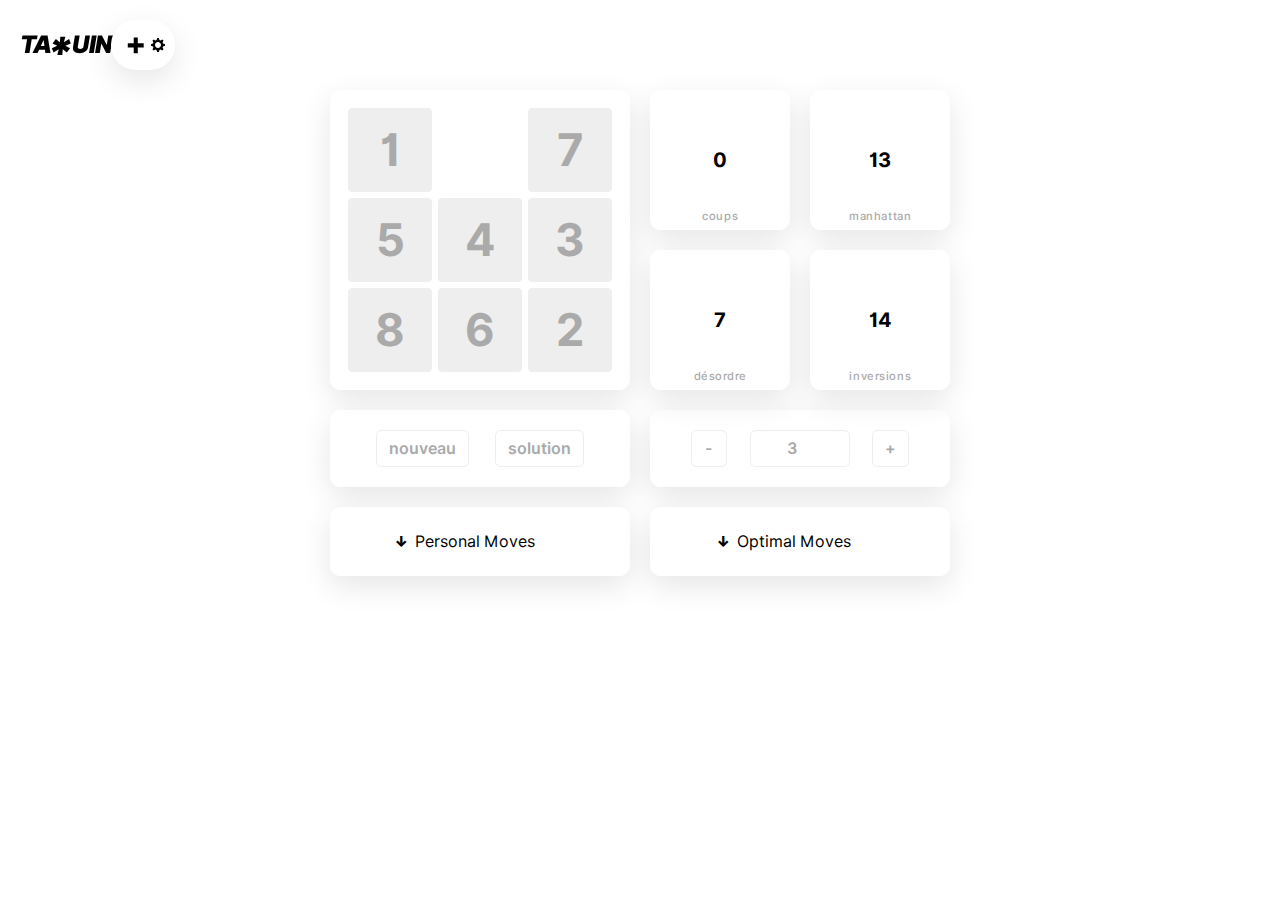
<file: docs/index.html>
<!DOCTYPE html>
<html lang="fr-FR">
<head>
	<meta charset="utf-8">
	<title>Le Taquin</title>
	<meta name="viewport" content="width=device-width, initial-scale=1">
	<link rel="stylesheet" type="text/css" media="screen" href="fonts.css">
	<link rel="stylesheet" type="text/css" media="screen" href="css.css">
	<link rel="icon" href="favico.png" type="image/png">
	<link rel="apple-touch-icon" href="favico.png" type="image/png">
	<script src="main.js" defer></script>
	<script src="taquin.js" defer></script>
	<script src="gui.js" defer></script>
</head>
<body>
	<header>
		<h1 id="title">TA<span id="star">*</span>UIN</h1>
		<nav>
			<a id="menu-toggler" class="toggler" href="javascript:void(0);">
					<svg xmlns="http://www.w3.org/2000/svg" width="14" height="16" viewBox="0 0 14 16"><path fill-rule="evenodd" d="M14 8.77v-1.6l-1.94-.64-.45-1.09.88-1.84-1.13-1.13-1.81.91-1.09-.45-.69-1.92h-1.6l-.63 1.94-1.11.45-1.84-.88-1.13 1.13.91 1.81-.45 1.09L0 7.23v1.59l1.94.64.45 1.09-.88 1.84 1.13 1.13 1.81-.91 1.09.45.69 1.92h1.59l.63-1.94 1.11-.45 1.84.88 1.13-1.13-.92-1.81.47-1.09L14 8.75v.02zM7 11c-1.66 0-3-1.34-3-3s1.34-3 3-3 3 1.34 3 3-1.34 3-3 3z"/></svg>
			</a>
			<div id="settings">
				<div id="heuristiques" class="bar form-section rounded-element">
					<h3 class="part-title">Heuristiques</h3>
					<h4 class="sub part-title">Manhattan</h4>
					<label><input data-domain="heuristic" type="checkbox" value="1">H.1</label>
					<label><input data-domain="heuristic" type="checkbox" value="2">H.2</label>
					<label><input data-domain="heuristic" type="checkbox" value="3">H.3</label>
					<label><input data-domain="heuristic" type="checkbox" value="4">H.4</label>
					<label><input data-domain="heuristic" type="checkbox" value="5" checked>H.5</label>
					<label><input data-domain="heuristic" type="checkbox" value="6">H.6</label>
					<h4 class="sub part-title">Autres</h4>
					<label><input data-domain="heuristic" type="checkbox" value="7">Désordre</label>
				</div>
				<div id="search" class="bar form-section rounded-element">
					<h3 class="part-title">Searches</h3>
					<label><input data-domain="search" type="radio" name="searches" value="rocky" checked>Rocky - <em>A*</em></label>
					<label><input data-domain="search" type="radio" name="searches" value="charlotte">Charlotte - <em>IDA*</em></label>
				</div>
			</div>
		</nav>
	</header>
	<main>
		<section id="content">
			<div id="taquin" class="rounded-element"></div>
			<div id="controls" class="bar form-section rounded-element">
				<input type="button" value="nouveau" id="button-new">
				<input type="button" value="solution" id="ex-pand">
			</div>
			<div id="width" class="bar form-section rounded-element">
				<input class="icon" type="button" name="width-mm" value="-" id="button-width-mm">
				<input type="number" name="width" min="3" value="3" max="10" id="input-width">
				<input class="icon" type="button" name="width-pp" value="+" id="button-width-pp">
			</div>
			<div class="grid" id="grid">
				<div class="squared toggler" data-content="coups">
					<span class="title">coups</span>
					<span class="squared-content" id="coups"></span>
					<div class="info">
						<div class="close" data-parent="coups"></div>
						<div>
							Le nombre d'inversions correspond au nombre de fois, pour chaque élément de la liste, où l'élément est plus grand que chacun des suivants.
						</div>
					</div>
				</div>
				<div class="squared toggler" data-content="manhattan">
					<span class="title">manhattan</span>
					<span class="squared-content" id="manhattan"></span>
					<div class="info">
						<div class="close" data-parent="manhattan"></div>
						<div>
							Le nombre d'inversions correspond au nombre de fois, pour chaque élément de la liste, où l'élément est plus grand que chacun des suivants.
						</div>
					</div>
				</div>
				<div class="squared last toggler" data-content="desordre">
					<span class="title">désordre</span>
					<span class="squared-content" id="desordre"></span>
					<div class="info">
						<div class="close" data-parent="desordre"></div>
						<div>
							Le nombre d'inversions correspond au nombre de fois, pour chaque élément de la liste, où l'élément est plus grand que chacun des suivants.
						</div>
					</div>
				</div>
				<div class="squared last toggler" data-content="inversions">
					<span class="title">inversions</span>
					<span class="squared-content" id="inversions"></span>
					<div class="info">
						<div class="close" data-parent="inversions"></div>
						<div>
							Le nombre d'inversions correspond au nombre de fois, pour chaque élément de la liste, où l'élément est plus grand que chacun des suivants.
						</div>
					</div>
				</div>
			</div>
			<details class="bar rounded-element">
				<summary>Personal Moves</summary>
				<div id="self-moves"></div>
			</details>
			<details class="bar rounded-element">
				<summary>Optimal Moves</summary>
				<div id="opti-moves"></div>
			</details>

		</section>
	</main>
	
</body>
</html>
</file>
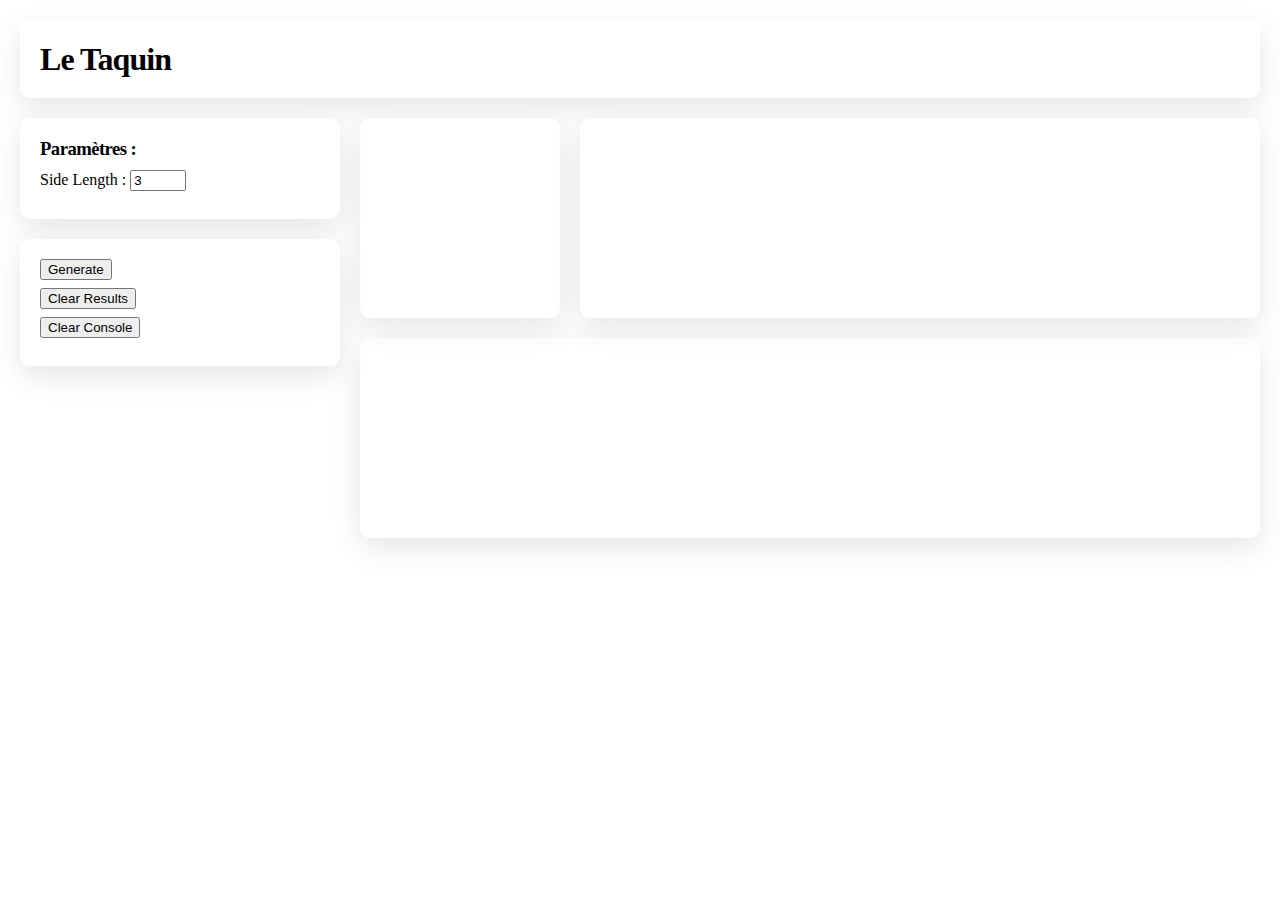
<file: js/index.html>
<!DOCTYPE html>
<html>
<head>
	<meta charset="utf-8">
	<meta http-equiv="X-UA-Compatible" content="IE=edge">
	<title>Le Taquin</title>
	<meta name="viewport" content="width=device-width, initial-scale=1">
	<link rel="stylesheet" type="text/css" media="screen" href="./css.css">
	<script src="./js.js" defer></script>
</head>
<body>
	<header class="rounded-element">
		<div></div>
		<h1 id="title">Le Taquin</h1>
		<div></div>
	</header>
	<main>
		<aside>
			<form action="" id="form-mc">
				<div class="form-section rounded-element">
					<h3>Paramètres :</h3>
					<label>Side Length : <input type="number" name="side-length" min="3" value="3" max="10" id="inp-cod"></label>
				</div>
				<div class="form-section rounded-element">
					<label><input type="button" value="Generate" id="but-gen"></label>
					<label><input type="button" value="Clear Results" id="but-clr-res"></label>
					<label><input type="button" value="Clear Console" id="but-clr-con"></label>
				</div>
			</form>
		</aside>
		<section id="content">
			<article id="art-res" class="division">
				<div id="div-taq" class="rounded-element"></div>
				<div id="div-res" class="rounded-element scroll"></div>
			</article>
			<article id="art-con" class="division rounded-element scroll"></article>
		</section>
	</main>

</body>
</html>
</file>
<file: docs/fonts.css>
@font-face {
  font-family: 'Inter';
  font-style:  normal;
  font-weight: 100;
  src: url("inc/fonts/Inter-Thin.otf") format("truetype");
}
@font-face {
  font-family: 'Inter';
  font-style:  italic;
  font-weight: 100;
  src: url("inc/fonts/Inter-ThinItalic.otf") format("truetype");
}
@font-face {
  font-family: 'Inter';
  font-style:  normal;
  font-weight: 200;
  src: url("inc/fonts/Inter-ExtraLight.otf") format("truetype");
}
@font-face {
  font-family: 'Inter';
  font-style:  italic;
  font-weight: 200;
  src: url("inc/fonts/Inter-ExtraLightItalic.otf") format("truetype");
}
@font-face {
  font-family: 'Inter';
  font-style:  normal;
  font-weight: 300;
  src: url("inc/fonts/Inter-Light.otf") format("truetype");
}
@font-face {
  font-family: 'Inter';
  font-style:  italic;
  font-weight: 300;
  src: url("inc/fonts/Inter-LightItalic.otf") format("truetype");
}
@font-face {
  font-family: 'Inter';
  font-style:  normal;
  font-weight: 400;
  src: url("inc/fonts/Inter-Regular.otf") format("truetype");
}
@font-face {
  font-family: 'Inter';
  font-style:  italic;
  font-weight: 400;
  src: url("inc/fonts/Inter-Italic.otf") format("truetype"),
}
@font-face {
  font-family: 'Inter';
  font-style:  normal;
  font-weight: 500;
  src: url("inc/fonts/Inter-Medium.otf") format("truetype");
}
@font-face {
  font-family: 'Inter';
  font-style:  italic;
  font-weight: 500;
  src: url("inc/fonts/Inter-MediumItalic.otf") format("truetype");
}
@font-face {
  font-family: 'Inter';
  font-style:  normal;
  font-weight: 600;
  src: url("inc/fonts/Inter-SemiBold.otf") format("truetype");
}
@font-face {
  font-family: 'Inter';
  font-style:  italic;
  font-weight: 600;
  src: url("inc/fonts/Inter-SemiBoldItalic.otf") format("truetype");
}
@font-face {
  font-family: 'Inter';
  font-style:  normal;
  font-weight: 700;
  src: url("inc/fonts/Inter-Bold.otf") format("truetype");
}
@font-face {
  font-family: 'Inter';
  font-style:  italic;
  font-weight: 700;
  src: url("inc/fonts/Inter-BoldItalic.otf") format("truetype");
}
@font-face {
  font-family: 'Inter';
  font-style:  normal;
  font-weight: 800;
  src: url("inc/fonts/Inter-ExtraBold.otf") format("truetype");
}
@font-face {
  font-family: 'Inter';
  font-style:  italic;
  font-weight: 800;
  src: url("inc/fonts/Inter-ExtraBoldItalic.otf") format("truetype");
}
@font-face {
  font-family: 'Inter';
  font-style:  normal;
  font-weight: 900;
  src: url("inc/fonts/Inter-Black.otf") format("truetype");
}
@font-face {
  font-family: 'Inter';
  font-style:  italic;
  font-weight: 900;
  src: url("inc/fonts/Inter-BlackItalic.otf") format("truetype");
}
@font-face {
  font-family: 'Code';
  font-style:  normal;
  font-weight: normal;
  src: url("inc/fonts/CallingCode-Regular.otf") format("truetype");
}
@font-face {
  font-family: 'Code';
  font-style:  italic;
  font-weight: normal;
  src: url("inc/fonts/CallingCode-Italic.otf") format("truetype");
}
@font-face {
  font-family: 'Code';
  font-style:  normal;
  font-weight: bold;
  src: url("inc/fonts/CallingCode-Bold.otf") format("truetype");
}
@font-face {
  font-family: 'Code';
  font-style:  italic;
  font-weight: bold;
  src: url("inc/fonts/CallingCode-BoldItalic.otf") format("truetype");
}
</file>
<file: docs/css.css>
:root {
	--bg-color: #ffffff;
	--tx-color: #000000;
	--cb-color: #eeeeee;
	--ct-color: #aaaaaa;
	--br-radius: 8pt;
	--ax: #0080FF;
}
html {
	font-family: 'Inter', -apple-system, BlinkMacSystemFont, 'Segoe UI', Roboto, Oxygen, Ubuntu, Cantarell, 'Open Sans', 'Helvetica Neue', sans-serif;
	line-height: 1.2;
	font-smooth: auto;
	-webkit-font-smoothing: antialiased;
	-moz-osx-font-smoothing: grayscale;
	-webkit-user-select: none;
	user-select: none;
}
@media (min-resolution: 300dpi) {
	html {
		-webkit-font-smoothing: subpixel-antialiased;
	}
}
body {
	margin:0 0 3em 0;
	max-width: 100%;
	background-color: var(--bg-color);
	color: var(--tx-color);
}

body,
*, * > * {
	box-sizing: border-box;
}
h1,h2,h3,h4,h5,h6 {
	margin: 0;
	letter-spacing: -.025em;
}
header {
	position: fixed;
	display: flex;
	flex-flow: row nowrap;
	align-content: center;
	align-items: center;
	justify-content: flex-start;
	padding: 20px;
	height: auto;
	width: 100%;
	text-align: center;
	z-index: 10;
}
#title {
	text-transform: uppercase;
	padding-top: 1.5px;
	font-style: italic;
	font-size: 1.5em;
	font-weight: 900;
}
#star {
	position: relative;
	margin-left: -.125em;
	margin-right: -.0125em;
	bottom: .165em;
	font-size: 1.85em;
	line-height: 0px;
	vertical-align: bottom;
}
details {
	margin: 0;
	padding: 0;
}
details > *:not(:first-child) {
	margin: 0;
	padding: 0;
}
summary {
	display: inline;
	margin: 0;
	padding: 5px;
	border-radius: 4pt;
	outline: none;
	cursor: pointer;
}
summary::-webkit-details-marker {
	display: none;
}
summary::before {
	display: inline-block;
	flex: 0 1 auto;
	content: "\2193";
	margin: 0 .5em 0 .25em;
	font-size: .95em;
	vertical-align: baseline;
	font-weight: 900;
}
summary:hover {
	background-color: var(--cb-color);
	transition-property: background-color;
	transition-duration: 150ms;
	transition-timing-function: ease-in-out;
}
[open] summary {
	padding: 3px;
	border: 2px solid var(--cb-color);
}
[open] summary::before {
	content: "\2191";
}
label.disabled {
	color: var(--ct-color) !important;
}
#menu-toggler {
	display: flex;
	position: relative;
	flex-flow: row nowrap;
	align-content: center;
	align-items: center;
	justify-content: flex-start;
	margin-right: 10px;
	padding: 10px;
	text-decoration: none;
	color: var(--tx-color);
	border-radius: 40px;
	background-color: var(--bg-color);
	box-shadow: 0px 10px 30px 0px rgba(0, 0, 0, 0.1);
	transition-property: padding,color,border-radius;
	transition-duration: 150ms;
	transition-timing-function: ease-in-out;
	z-index: 3;
}
#menu-toggler::before {
	flex: 0 0 auto;
	content: "\2B";
	height: 30px;
	width: 30px;
	font-size: 2em;
	line-height: 1;
	font-feature-settings: "case";
	font-weight: bold;
	transform-origin: center;
	transition-property: transform;
	transition-duration: 300ms;
	transition-timing-function: ease-in-out;
}
#menu-toggler::after {
	content: "Réglages";
	font-weight: bold;
	margin-left: 0;
	width: 0;
	opacity: 0;
	visibility: hidden;
	letter-spacing: 0;
	transition-property: width, padding, opacity, letter-spacing;
	transition-duration: 300ms;
	transition-timing-function: ease-in-out;
}
#menu-toggler.active::before {
	transform: rotate(45deg);
	transition-property: transform;
	transition-duration: 300ms;
	transition-timing-function: ease-in-out;
}
#menu-toggler.active::after {
	margin-left: 10px;
	width: 85px;
	visibility: visible;
	opacity: 1;
	transition-property: width, padding, opacity, letter-spacing;
	transition-duration: 300ms;
	transition-timing-function: ease-in-out;
}

#menu-toggler.active {
	margin-right: 20px;
	padding: 10px 15px;
	border-radius: var(--br-radius);
	box-shadow: 0px 10px 30px 0px rgba(0, 0, 0, 0.1);
	transition-property: padding,border-radius;
	transition-duration: 300ms;
	transition-timing-function: ease-in-out;
}
#settings {
	position: fixed;
	display: flex;
	flex-flow: row wrap;
	align-content: center;
	align-items: center;
	justify-content: center;
	bottom: 0;
	left: 0;
	padding: 0 15vw;
	height: 100%;
	width: 100%;
	z-index: -1;
	background-color: var(--bg-color);
	transition: 300ms bottom ease-in-out, 600ms background-color ease-in-out;
	
}
a:not(.active) + #settings {
	bottom: -100%;
	background-color: transparent;
	transition: 300ms bottom ease-in-out, 600ms background-color ease-in-out;
}

p {
	margin: .1em 0;
	word-wrap: break-word;
	word-break: break-all;
}

.toggler:not(.active) + #menu {
	left: -100%;
}


.rounded-element {
	padding: 20px;
	border-radius: var(--br-radius);
	box-shadow: 0px 10px 30px 0px rgba(0, 0, 0, 0.1);
	background-color: var(--bg-color);
}
main {
	padding-top: 80px;
}
#content {
	margin-left: auto;
	margin-right: auto;
	width: 100%;
	max-width: 640px;
	display: flex;
	flex-flow: row wrap;
	align-items: flex-start;
	align-content: center;
	justify-content: center;
}

#taquin {
	order: -2;
	display: block;
	margin: 10px;
	padding: 15px;
	height: 300px;
	min-width: 300px;
	width: 300px;
	max-width: 300px;
	font-family: 'Inter';
}
#grid {
	order: -2;
	flex-wrap: wrap;
	justify-content: space-between;
}

.bar,
.grid {
	display: flex;
	flex-flow: row;
	align-items: center;
	justify-content: space-evenly;
	margin: 10px;
	height: auto;
	min-width: 300px;
	width: 300px;
	max-width: 300px;
}

#heuristiques,
#search {
	order: 4;
	flex-flow: column nowrap;
	align-items: flex-start;
	font-feature-settings: "tnum";
}

#heuristiques .part-title,
#search .part-title {
	margin-bottom: .5em;
}

.sub {
	margin-top: .5em;
	font-size: .9em;
	color: var(--ct-color);
}

.squared {
	user-select: none;
	display: flex;
	position: relative;
	align-content: center;
	align-items: center;
	justify-content: center;
	flex: 0 0 140px;
	height: 140px;
	border-radius: var(--br-radius);
	box-shadow: 0px 10px 30px 0px rgba(0, 0, 0, 0.1);
	background-color: var(--bg-color);
	cursor: pointer;
}
.squared:not(.last) {
	margin-bottom: 20px;
}


.squared:hover .title {
	color: var(--tx-color);
	transition: .3s ease color;
}

.squared .title {
	position: absolute;
	bottom: 0;
	width: 100%;
	padding: 5px 5px 7px calc(5px + 0.05em);
	font-size: .7em;
	font-weight: 500;
	letter-spacing: .05em;
	border-radius: 0 0 var(--br-radius) var(--br-radius);
	text-align: center;
	color: var(--ct-color);
	transition: .3s ease color;

}
.squared-content {
	font-size: 1.25em;
	font-weight: bold;
}

.squared:not(.active) .info {
	display: none;
}
.squared .info {
	display: block;
	position: fixed;
	top: 50%;
	left: 50%;
	transform: translate(-50%,-50%);
	box-shadow: 0px 10px 30px 0px rgba(0, 0, 0, 0.1);
	z-index: 3;
	border-radius: var(--br-radius);
	background-color: var(--bg-color);
	padding: 20px;
	height: auto;
	width: 300px;
}

.game {
	display: flex;
	flex-flow: row wrap;
	align-content: space-around;
	align-items: center;
	justify-content: space-around;
	height: 100%;
	width: 100%;
}
body.win .game .case:not(.vide) {
	background-color: var(--ax);
	color: var(--bg-color);
}

.w-3 .case {
	flex: 0 0 calc(100% / 3 - 2%);
	height: calc(100% / 3 - 2%);
}
.w-4 .case {
	flex: 0 0 calc(100% / 4 - 2%);
	height: calc(100% / 4 - 2%);
}
.w-5 .case {
	flex: 0 0 calc(100% / 5 - 1%);
	height: calc(100% / 5 - 1%);
}
.w-6 .case {
	flex: 0 0 calc(100% / 6 - 1%);
	height: calc(100% / 6 - 1%);
}
.w-7 .case {
	flex: 0 0 calc(100% / 7 - 1%);
	height: calc(100% / 7 - 1%);
}
.w-8 .case {
	flex: 0 0 calc(100% / 8 - 1%);
	height: calc(100% / 8 - 1%);
}
.w-9 .case {
	flex: 0 0 calc(100% / 9 - 2px);
	height: calc(100% / 9 - 2px);
}
.w-10 .case {
	flex: 0 0 calc(100% / 10 - 2px);
	height: calc(100% / 10 - 2px);
}

.case {
	display: flex;
	flex-flow: row nowrap;
	align-content: center;
	align-items: center;
	align-self: center;
	justify-content: center;
	font-weight: bold;
	border-radius: 3pt;
	border: 1px solid var(--cb-color);
	background-color: var(--cb-color);
	color: var(--ct-color);
}
.case.vide {
	border: 0px solid var(--ct-color);
	background-color: transparent;
}
:not(input) + input {
	position: relative;
	margin: 2em .75em 2em 0;
}
#div-gen {
	display: flex;
	flex-flow: row nowrap;
	justify-content: space-around;
	margin-right: auto;
	margin-left: auto;
	width: 300px;
}
#div-gen > *:not(:last-child) {
	margin-right: .5em;
}
#div-gen > * {
	margin-bottom: 0;
}
#self-moves,
#opti-moves {
	margin-top: .75em;
	user-select: none;
}
#self-moves:empty,
#opti-moves:empty { display: none; }
.moveBlock {
	--br-radius: 4pt;
	display: flex;
	position: relative;
	padding: 5px;
	flex-flow: row wrap;
	align-items: center;
	align-content: center;
	justify-content: flex-start;
	border-radius: var(--br-radius);
	cursor: pointer;
	transition: .3s ease-in-out all;
}
.moveBlock:not(:last-child) {
	margin-bottom: 5px;
}
.moveBlock > * {
	display: flex;
	flex: 0 0 auto;
	align-content: center;
	align-items: center;
	border-radius: var(--br-radius);
	transition: .150s ease-in-out all;
}
.moveBlock:hover,
.moveBlock.active {
	background-color: var(--cb-color);
	transition: .150s ease-in-out all;
}
.moveBlock > *:not(:last-child) {
	margin-right: 5px;
}
.idBlock {
	padding-left: 5px;
	min-width: 30px;
	justify-self: right;
	height: auto;
	font-style: italic;
	background-color: transparent;
	text-align: right;
	color: var(--ct-color);
}
.nameBlock {
	display: flex;
	flex-flow: row;
	align-items: center;
	align-content: center;
	align-self: center;
	justify-content: center;
	margin-right: auto;
	font-weight: bold;
	color:var(--tx-color);
}
.moveBlock:not(.active) .wayBlock {
	flex: 0 0 0;
	opacity: 0;
	margin: 0;
	width: 0;
	transition-property: flex,opacity,margin,width;
	transition-duration: 300ms;
	transition-timing-function: ease-in-out;
}
.moveBlock .wayBlock {
	display: block;
	flex: 1 0 50%;
	margin-left: auto;
	margin-right: 5px;
	font-size: 1.2em;
	font-weight: 700;
	text-align: right;
}
.infoBlock {
	--br-radius: 2pt;
	flex: 0 0 auto;
	display: flex;
	margin-left: auto;
	width: auto;
}
.infoBlock > *:not(:last-child) {
	margin-right: 5px;
}
.dataBlock {
	display: flex;
	position: relative;
	flex-flow: row wrap;
	align-content: center;
	align-items: center;
	justify-content: center;
	width: 40px;
	font-weight: bold;
	background-color: var(--cb-color);
	color: var(--ct-color);
	border-radius: var(--br-radius);
}
.moveBlock:hover .dataBlock,
.moveBlock.active .dataBlock {
	background-color: var(--bg-color);
	color: var(--ct-color);
}
.dataBlock .title {
	display: none;
}
.moveBlock.active .infoBlock {
	flex: 1 0 30%;
	flex-flow: column;
	margin-left: 0;
	margin-right: auto;
}
.moveBlock.active .dataBlock {
	display: block;
	margin: .3em auto .3em 5px;
	background-color: transparent;
}
.moveBlock.active .dataBlock .datas {
	color: var(--tx-color);
}
.moveBlock.active .dataBlock .title {
	display: block;
	font-style: italic;
	font-size: .8em;
	font-weight: lighter;
}
.moveBlock:not(.active) .taquinBlock {
	height: 0;
	margin: 0 2px 0 auto;
	opacity: 0;
}
.moveBlock .taquinBlock {
	display: block;
	margin: .5em 2px .25em auto;
	height: 135px;
	width: 135px;
	z-index: 2;
	top: -140px;
	right: 5px;
}
body.win .taquinBlock .case,
.taquinBlock .case {
	background-color: var(--bg-color) !important;
	color: var(--ct-color) !important;
}
body.win .taquinBlock .case.vide,
.taquinBlock .case.vide {
	background-color: transparent !important;
}
input,
button {
	font-family: 'Inter', -apple-system, BlinkMacSystemFont, 'Segoe UI', Roboto, Oxygen, Ubuntu, Cantarell, 'Open Sans', 'Helvetica Neue', sans-serif !important;
	font-size: 1em;
	font-feature-settings: "calt";
	background-color: var(--bg-color);
}
input:disabled,
button:disabled {
	border-color: var(--cb-color) !important;
	color: var(--cb-color) !important;
}
#input-width {
	text-align: center;
}
input:not(:last-child):not(:first-child) {
	margin: 0 2px;
}
input[type="number"],
input[type="text"] {
	width: 100px;
}
input[type="number"],
input[type="text"] {
	-webkit-appearance: none;
	-moz-appearance: none;
	padding: .5em .75em;
	border: 1px solid var(--cb-color);
	border-radius: calc( var(--br-radius) / 2 );
	font-weight: 600;
	background-color: var(--bg-color);
	color: var(--ct-color);
}
button,
input[type="button"] {
	-webkit-appearance: none;
	-moz-appearance: none;
	padding: .5em .75em;
	border: 1px solid var(--cb-color);
	border-radius: calc( var(--br-radius) / 2 );
	font-weight: 600;
	background-color: var(--bg-color);
	color: var(--ct-color);
	transition-property: color, border,background-color;
	transition-duration: 125ms;
	transition-timing-function: ease-in-out;
}
button:not(:disabled):hover,
input[type="button"]:not(:disabled):hover {
	cursor: pointer;
}
button:not(:disabled):hover,
input:not(:disabled):hover {
	border-color: var(--ct-color);
	color: var(--tx-color);
	transition-property: color, border,background-color;
	transition-duration: 125ms;
	transition-timing-function: ease-in-out;
}
button:not(:disabled):active,
input:not(:disabled):active {
	border-color: var(--tx-color);
	color: var(--tx-color);
	transition-property: color, border,background-color;
	transition-duration: 125ms;
	transition-timing-function: ease-in-out;
}
button:focus,
input:focus {
	outline: none;
}

input[type="number"]:not(:disabled):focus,
input[type="text"]:not(:disabled):focus {
	color: var(--tx-color);
	border-color: var(--tx-color);
	transition-property: color, border,background-color;
	transition-duration: 125ms;
	transition-timing-function: ease-in-out;
}
.icon {
	padding-top: calc(.5em - 1.5px);
	padding-bottom: calc(.5em + 1.5px);
	min-width: 36px;
}
@media screen and (max-width: 900px) {
	main {
		/* margin: 0 7.5vw; */
	}
	#content {
		flex-flow: column;
	}
	#content > * {
		margin-left: auto;
		margin-right: auto;
	}
	#grid {
		order:0;
	}
	#moves {
		flex: auto;
	}
}
</file>
<file: js/css.css>
:root {
	--bg-color: #ffffff;
	--tx-color: #000000;
	--cb-color: #eeeeee;
	--ct-color: #aaaaaa;
	--br-radius: 8pt;
}

html {
	line-height:1.2;
	font-family: Inter;
	color: var(--tx-color);
	font-display: auto;
}

body {
	margin:0;
}

body,
*, * > * {
	box-sizing: border-box;
}

h1,h2,h3,h4,h5,h6 {
	margin: 0;
	letter-spacing: -.03em;
}

p {
	margin: .1em 0;
	word-wrap: break-word;
	word-break: break-all;
}

header {
	display: flex;
	flex-flow: row nowrap;
	align-content: center;
	align-items: center;
	justify-content: flex-start;
	margin: 20px;
	padding: calc(3em - 20px);
	height: auto;
	width: auto;
}

main {
	display: flex;
	margin: 20px;
}

.rounded-element {
	padding: 20px;
	border-radius: var(--br-radius);
	box-shadow: 0px 10px 30px 0px rgba(0, 0, 0, 0.1);
	background-color: var(--bg-color);
}

main aside {
	flex: 0 1 25vw;
	margin-right: 20px;
}
.scroll {
	overflow: scroll;
}
.division {
	width: 100%;
	margin-bottom: 20px;
}
#content {
	flex: 1 1 auto;
	font-family: 'Calling Code';
}
#content > * {
	margin-bottom: 20px;
}
#art-res,
#art-con {
	height: 200px;
}
#art-res {
	display: flex;
	flex-flow: row nowrap;
}
#div-taq {
	flex: 0 0 200px;
	padding: 15px;
	height: 200px;
	margin-right: 20px;
	font-family: Inter;
}
.plateau {
	display: flex;
	flex-flow: row wrap;
	align-content: space-around;
	align-items: center;
	justify-content: space-around;
	height: 100%;
	width: 100%;
}
.case {
	display: flex;
	flex-flow: row nowrap;
	align-content: center;
	align-items: center;
	align-self: center;
	justify-content: center;
	font-weight: bold;
	border-radius: 3pt;
	border: 1px solid var(--ct-color);
	background-color: var(--cb-color);
	color: var(--ct-color);
}
.case.vide {
	border: 1px solid var(--ct-color);
	background-color: var(--bg-color);
}
#div-res {
	flex: 1 1 auto;
}
.form-section {
	position: relative;
	display:flex;
	flex-flow: column nowrap;
	margin-bottom: 20px;
}
.form-section > h3 {
	margin-bottom: .5em;
}
.form-section label {
	margin-bottom: .5em;
}
:not(input) + input {
	position: relative;
	margin: 2em .75em 2em 0;
}
</file>
